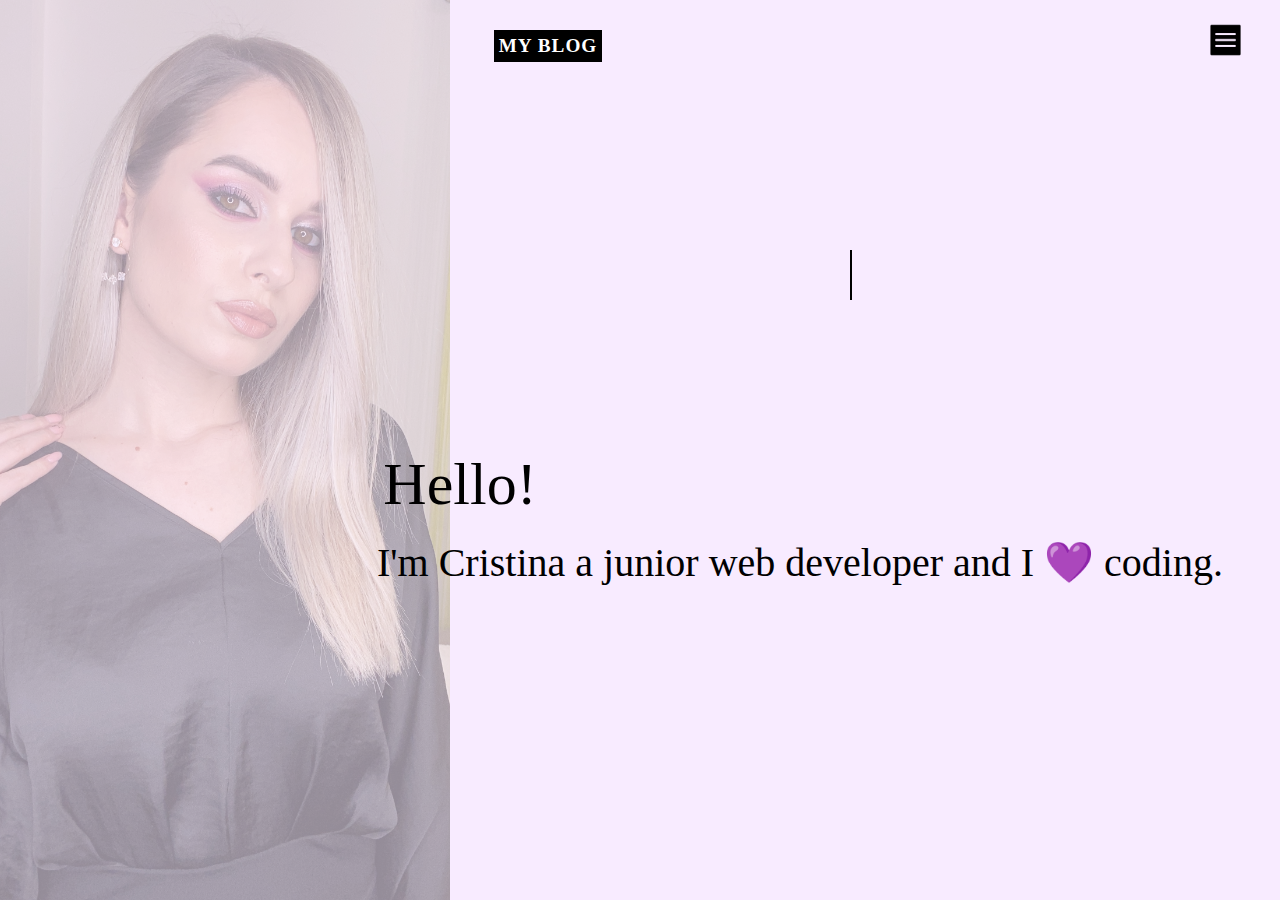
<file: FINAL-PROJECT /HOME/index.html>
<!DOCTYPE html>
<html lang="en">
  <head>
    <meta charset="UTF-8" />
    <meta http-equiv="X-UA-Compatible" content="IE=edge" />
    <meta name="viewport" content="width=device-width, initial-scale=1.0" />
    <title>Final Project</title>
    <link rel="stylesheet" href="style.css" />
  </head>
  <body>
    <div class="toggle" onclick="menuButton();"></div>
    <div class="sidebar">
      <ul>
        <li><a href="#">🏠 HOME</a></li>
        <li><a href="../ABOUT/index2.html"> 👩🏼 ABOUT </a></li>
        <li><a href="../CONTACT/index3.html"> 📲 CONTACT </a></li>
      </ul>
    </div>

    <section class="banner" id="home">
      <div class="imgSideBar">
        <img src="mypicture.JPG" />
      </div>
      <div class="contentBx">
        <h5 class="logoText">My Blog</h5>
      </div>

      <div class="wrapper">
        <div class="dynamic-texts">
          <p>Welcome to my blog !</p>
        </div>
        <div class="second_static_text">Hello!</div>
        <div class="static_text">
          I'm Cristina a junior web developer and I <span style="color: blueviolet;">💜</span> coding.
        </div>
      </div>
    </section>

    <script src="script.js"></script>
  </body>
</html>
</file>
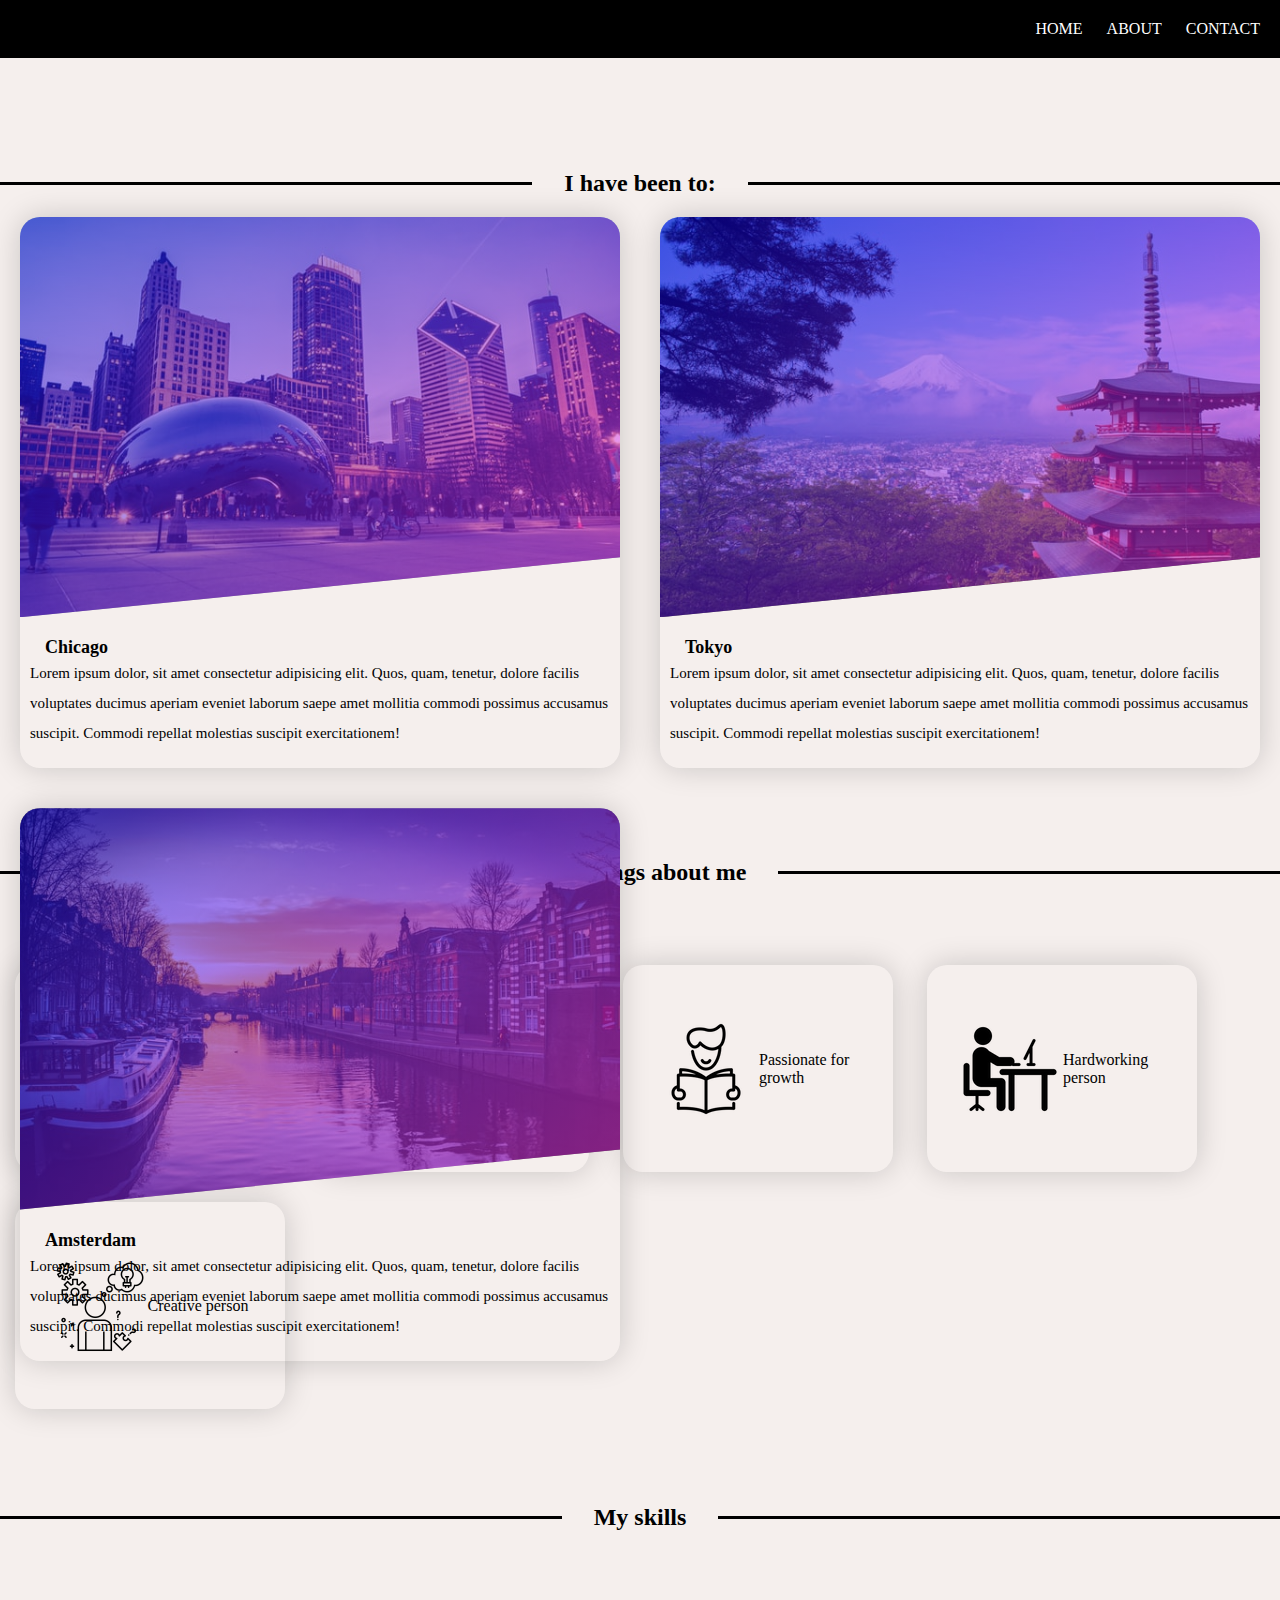
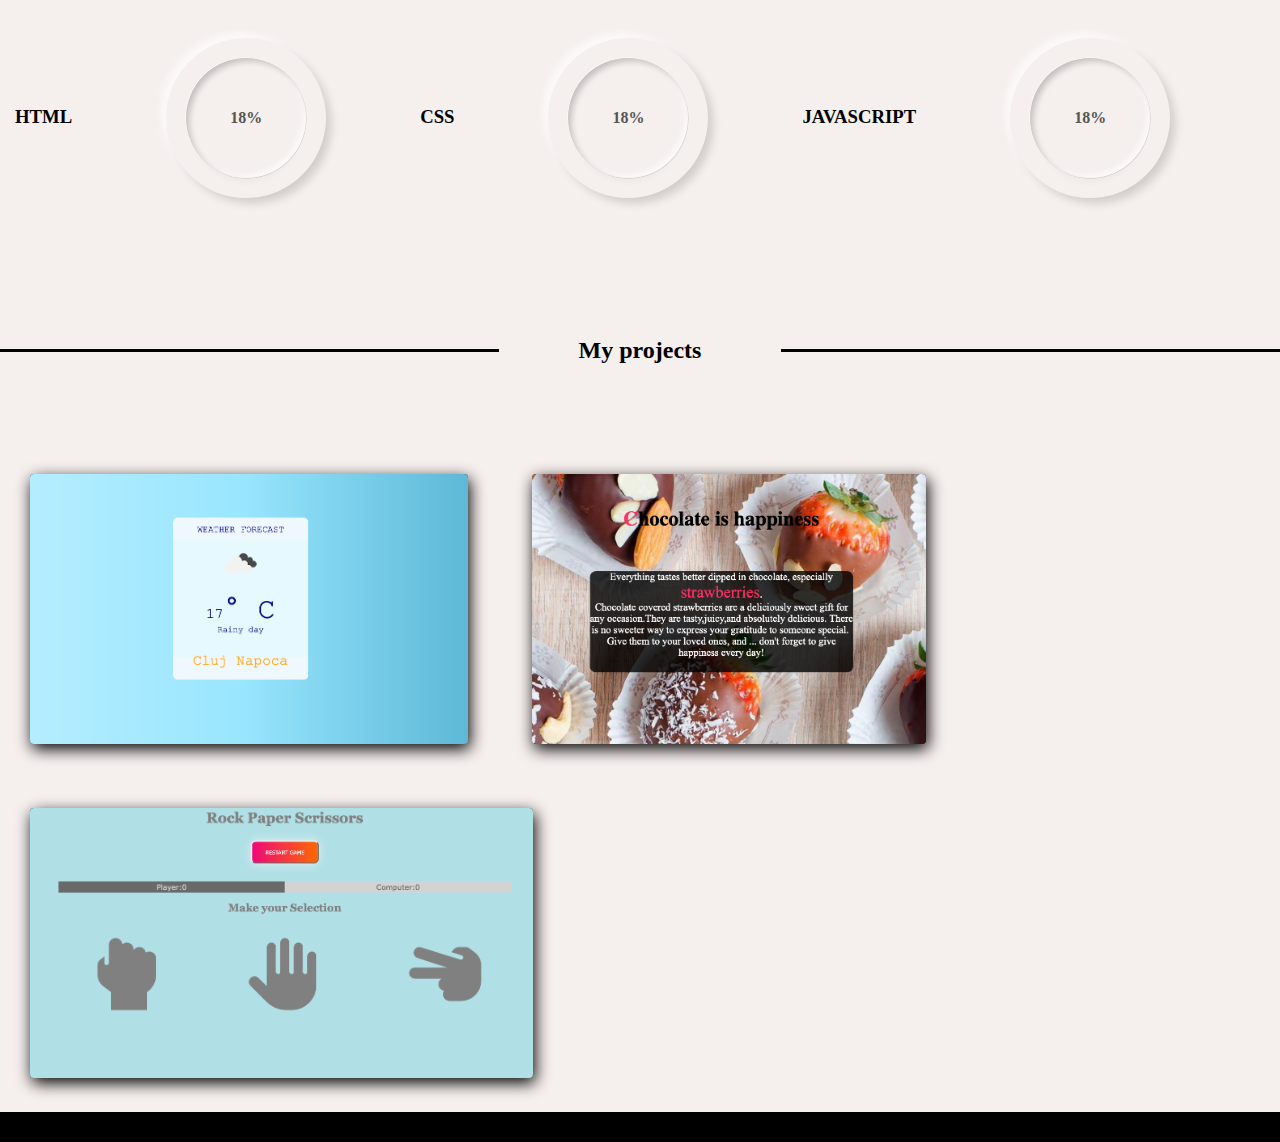
<file: FINAL-PROJECT /ABOUT/index2.html>
<!DOCTYPE html>
<html lang="en">
<head>
    <meta charset="UTF-8">
    <meta http-equiv="X-UA-Compatible" content="IE=edge">
    <meta name="viewport" content="width=device-width, initial-scale=1.0">
    <title>Final Project</title>
    <link rel="stylesheet" href="secondcss.css">

</head>
<body>
        <header>
            <nav>
             <ul class="navbar">
                <li><a href="../HOME/index.html">HOME</a></li>
                <li><a href="#">ABOUT</a></li>
                <li><a href="../CONTACT/index3.html">CONTACT</a></li>
             </ul>
            </nav>
          </header>

          <div class="first_separator">
            <div class="line"></div>
                <h2>I have been to: </h2>
            <div class="line"></div>
        </div>
    

    <!-- TRAVEL -->

    </div>
    <div class="cards">
        <div class="card1">
            <div class="container">
                <img class="cardImg" src="chicago.jpg">
                </div>
                <div class="details">
                    <h3>Chicago </h3>
                    <p>
                        Lorem ipsum dolor, sit amet consectetur adipisicing elit.
                         Quos, quam, tenetur, dolore facilis voluptates ducimus aperiam eveniet laborum 
                         saepe amet mollitia commodi
                         possimus accusamus suscipit. Commodi repellat molestias suscipit exercitationem!
                    </p>
            </div>    
        </div>
        <div class="card2">
            <div class="container">
                <img class="cardImg" src="tokyo.jpg">
                </div>
                <div class="details">
                    <h3>Tokyo </h3>
                    <p>
                        Lorem ipsum dolor, sit amet consectetur adipisicing elit.
                         Quos, quam, tenetur, dolore facilis voluptates ducimus aperiam eveniet laborum 
                         saepe amet mollitia commodi
                         possimus accusamus suscipit. Commodi repellat molestias suscipit exercitationem!
                    </p>
            </div>    
        </div>
        <div class="card3">
            <div class="container">
                <img class="cardImg"src="amsterdam.jpg">
                </div>
                <div class="details">
                    <h3>Amsterdam </h3>
                    <p>
                        Lorem ipsum dolor, sit amet consectetur adipisicing elit.
                         Quos, quam, tenetur, dolore facilis voluptates ducimus aperiam eveniet laborum 
                         saepe amet mollitia commodi
                         possimus accusamus suscipit. Commodi repellat molestias suscipit exercitationem!
                    </p>
            </div>    
        </div>
    </div>
   

    <div class="second_separator">
        <div class="line"></div>
            <h2>Few things about me</h2>
        <div class="line"></div>
    </div>

    <!-- HOBBIES -->

    <div class="hobbies">
        <img class="img2" src="family.png">   
            <p> I'm a family person</p>
    </div>
    <div class="hobbies">
        <img class="img3" src="pet-lover.png">  
            <p> I'm a pet lover</p>
    </div>
    <div class="hobbies">
        <img class="img3" src="reading-book.png">   
            <p> Passionate for growth</p>
    </div>
    <div class="hobbies">
        <img class="img4" src="work.png">   
            <p> Hardworking person</p>
    </div>
    <div class="hobbies">
        <img class="img5" src="creative.png">   
            <p> Creative person</p>
    </div>
    <div class="third_separator">
        <div class="line"></div>
            <h2>My skills</h2>
        <div class="line"></div>
    </div>


    <!-- PROGRESS BAR 1-->
    <h3>HTML</h3>
    <div class="skill">
      
        <div class="outer">
            <div class="inner">
                <div id="number">
                </div>

            </div>
        </div>

        <svg xmlns="http://www.w3.org/2000/svg" version="1.1" width="160px" height="160px">
            <defs>
               <linearGradient id="GradientColor">
                  <stop offset="0%" stop-color="#e91e63" />
                  <stop offset="100%" stop-color="#673ab7" />
               </linearGradient>
            </defs>
            <circle cx="80" cy="80" r="70" stroke-linecap="round" />
         </svg>
    </div>

    <h3>CSS</h3>
    <div class="skill">
        <div class="outer">
            <div class="inner">
                <div id="number2"></div>

            </div>
        </div>

        <svg xmlns="http://www.w3.org/2000/svg" version="1.1" width="160px" height="160px">
            <defs>
               <linearGradient id="GradientColor">
                  <stop offset="0%" stop-color="#e91e63" />
                  <stop offset="100%" stop-color="#673ab7" />
               </linearGradient>
            </defs>
            <circle class="circle2" cx="80" cy="80" r="70" stroke-linecap="round" />
    </svg>
    </div>

   <h3>JAVASCRIPT</h3>
    <div class="skill">
        <div class="outer">
            <div class="inner">
                <div id="number3">  
                </div>
            </div>
        </div>

        <svg xmlns="http://www.w3.org/2000/svg" version="1.1" width="160px" height="160px">
            <defs>
               <linearGradient id="GradientColor">
                  <stop offset="0%" stop-color="#e91e63" />
                  <stop offset="100%" stop-color="#673ab7" />
               </linearGradient>
            </defs>
            <circle class="circle3" cx="80" cy="80" r="70" stroke-linecap="round" />
    </svg>
    </div>


    <!-- My projects  -->

    <div class="fourth-separator">
        <div class="line"></div>
            <h2>My projects</h2>
        <div class="line"></div>
    </div>

  
        <img src="weatherapp.png" class="projects">
        <img src="website.png" class="projects">
        <img src="rockpaper.png" class="projects">
  


    <footer class="footercontent"> </footer>
    <script src="secondscript.js"> </script>
  
</body>
</html>
</file>
<file: FINAL-PROJECT /HOME/style.css>
*{
    margin: 0;
    padding: 0;
    box-sizing: border-box;
    font-family: Cambria, Cochin, Georgia, Times, 'Times New Roman', serif;
}

body{
    background-color:#F8EBFF;
}

.toggle{
  position: fixed;
  top:20px ;
  right:30px;
  width: 50px;
  height: 40px;
  background:#F8EBFF url(menu.png);
  background-size: 45px;
  background-position: center;
  background-repeat: no-repeat;
  cursor: pointer;
  z-index: 1000;


}

.toggle.active { 
    background:#000 url(cancel.png);
    background-size:30px;
    background-position: center;
    background-repeat: no-repeat;

    
}


section {
    padding: 100px;
    min-height: 100vh;
}  

.banner.contentBx,.sidebar
 {
    position: absolute;
    top:0;
    right:0;
    width: 73%; 
    height: 100%;
    display: flex;
    justify-content: center;
    align-items: center;
    padding: 100px;
    /* background-color: black; */
}

.banner.imgSiderbar {
    position: absolute;
    top:0;
    left: 0;
    width: 500px;
    height: 100%;
}

img {
    position:absolute;
    top:0;
    left: 0;
    width: 450px;
    height: 100%;
    object-fit: cover;
    opacity: 0.4;

}

.contentBx {
    top:0;
    left: 3em;
    position: absolute;
    width: 1000px;
    height: 100%;
    display: flex;
    justify-content: center;
    align-items: center;
    padding: 100px;

}

.logoText {
    position: absolute;
    top:30px;
    font-size: 1.2em;
    text-transform: uppercase;
    background: black;
    color: white;
    letter-spacing: 1px;
    padding: 5px;
}


.wrapper {
    min-height: 60vh; 
    justify-content: center;
    align-items: center; 
} 




.static_text {
    font-size: 40px;
    text-align: center;
    position: relative;
    left:4em ;
    top:8em;
} 

.second_static_text {
    font-size: 60px;
    text-align: center;
    position: relative;
    left:-3em ;
    top:5em;
}


.dynamic-texts p {
    font-size: 75px;
    background: -webkit-linear-gradient(rgb(201, 79, 220), rgb(10, 10, 10, 10));
    -webkit-background-clip: text;
    -webkit-text-fill-color: transparent;
    height: 50px;    
    font-size: 30px;
    position: relative;
    top: 90px;
    left:25em;
    text-shadow: 7px 7px 7px #D485FF;
    top:5em;
    animation: slide 12s steps(4)
    infinite;
}

@keyframes slide {
    100% {}
}



.dynamic-texts p::after {
    content: "";
    position: absolute;
    background-color:#F8EBFF;
    left:0;
    height: 100%;
    width: 100%;
    border-left:  2px solid;
    animation: typing 4s steps(10) 
    infinite;  
}

 @keyframes typing {
    40%,
    20%{
        left: calc(20% + 30px);
    }
    100% {
        left:0; 
    }
}



.sidebar { 
     position: fixed;
    /* background: black; */
    display: flex;
    justify-content: center;
    align-items: center;
    transition: 0.5s;
    padding: 40px;
    z-index: 100;
    right:-100%;
    background-color:black;
}


 .sidebar.active {
   right:0;
}  

.sidebar ul {
    display: flex;
    justify-content: center;
    align-items: center;
    flex-direction: column;
}

.sidebar ul li {
    list-style: none;
}

.sidebar ul li a {
    position:relative;
    display: flex;
    justify-content: center;
    align-items: center;
    color: azure; 
    text-decoration: none;
    font-size: 2em;
    margin: 10px 0;
    font-weight: 300;
    letter-spacing: 2px;
    text-transform: uppercase;

}


.sidebar ul li a:hover{
    color: #D485FF;
    
}
</file>
<file: FINAL-PROJECT /ABOUT/secondcss.css>
*{
    padding: 0;
    margin: 0;
    box-sizing: border-box;
    font-family: Cambria, Cochin, Georgia, Times, 'Times New Roman', serif;
}

body{
    font-family:'Times New Roman', Times, serif;
    background-color:#F5EFED;
}

h3 {
    display: inline;
    justify-content: flex-start;
    padding: 15px;
}


header{
    display: flex;
    align-items:center;
    padding: 10px 10px;
    background-color: black;
    justify-content: flex-end;
   
}

li,a,button{
    font-family:Georgia, 'Times New Roman', Times, serif;
    font-size: 16px;
    font-weight: 500;
    color:white;
    text-decoration: none;
    padding: 10px 5px;
    justify-content: flex-end;
}

.navbar{
    list-style: none;
}
.navbar li {
    display: inline-block;
}


.navbar li a:hover{
    color:blueviolet;

}


.introText,.nextText{
    text-align: center;
    display: block;
    margin-top: 5em;
    font-size: 25px;
    font-weight: bold;
}


.cards {
    display: grid;
    grid-template-columns: repeat(auto-fit,minmax(400px,1fr));
    padding: 20px;
    grid-gap:40px;
    height: 70vh;
    place-items: center;
}

.card1,.card2,.card3{
    border-radius: 20px;
    box-shadow: 0 0 30px rgba(0,0,0,0.18);
}
.container {
    position: relative;
    clip-path:polygon(0 0,100% 0,100% 85%,0 100%);
}


.cardImg{
    width: 100%;
    display: block;
    border-radius: 20px 20px 0 0;
}

.container::after{
    content: "";
    height: 100%;
    width: 100%;
    position: absolute;
    top:0;
    left:0;
    border-radius: 20px 20px 0 0 ;
    opacity: 0.5;

}

.card1>.container::after{
    background-image: linear-gradient(
        135deg,
        #0100ec,
        #fb36f4
    );
}


.card2>.container::after{
    background-image: linear-gradient(
        135deg,
        #0100ec,
        #fb36f4
    );
}

.card3>.container::after{
    background-image: linear-gradient(
        135deg,
        #0100ec,
        #fb36f4
    );
}

.details {
    padding: 20px 10px;
}

.details>h3{
    color:black;
    font-weight: 600;
    font-size: 18px;
    margin: 10px 0 15px 0;
}

.details>p {
    color:black;
    font-size: 15px;
    line-height: 30px;
    font-weight: 400;
}

.img1,.img2,.img3,.img4{
   right:3em;
   display: inline;
   margin: 5px;
}


.hobbies {
    display: inline-flex;
    flex-direction: row;
    justify-content: center;
    border-radius: 20px;
    box-shadow: 0 0 30px rgba(0,0,0,0.18);
    height: 23vh;
    margin: 15px;
    width: 30vh;
    padding: 30px;
    align-items: center;
    grid-template-columns: repeat(auto-fit,minmax(150px,1fr));

}

/* PROGRESS BAR */


.skill {
    display: inline-flex;
    justify-content: center;
    flex-direction: row;
    width:160px;
    height: 160px;
    position: relative;
    margin: 75px;
    
}

.outer {
    height: 160px;
    width: 160px;
    border-radius: 50%;
    padding: 20px;
    box-shadow: 6px 6px 10px -1px rgba(0, 0, 0 ,0.15),
                -6px -6px 10px -1px rgba(255,255, 255, 0.7)
}

.inner{
    height: 120px;
    width: 120px;
    border-radius: 50%;
    display: flex;
    align-items: center;
    justify-content: center;
    box-shadow: inset 4px 4px 6px -1px rgba(0, 0, 0, 0.2),
                    inset -4px -4px 6px -1px rgba(255,255, 255, 0.7),
                    -0.5px -0.5px 0px rgba(255, 255, 255, 1),
                    0.5px 0.5px 0px rgba(0, 0, 0, 0.15),
                    0px 12px 10px -10px rgba(0, 0, 0, 0.05)
}

#number {
    font-weight: 600;
    color:#555;
}

circle{
    fill:none;
    stroke: url(#GradientColor);
    stroke-width: 20px;
    stroke-dasharray: 472;
    stroke-dashoffset: 472;
    animation: anim 2s linear forwards;
}

svg {
    position: absolute;
    top: 0;
    left:0;
}

@keyframes anim {
    100% {
        stroke-dashoffset: 118;
    }
}

#number2 {
    font-weight: 600;
    color:#555;
}

.circle2{
    fill:none;
    stroke: url(#GradientColor);
    stroke-width: 20px;
    stroke-dasharray: 472;
    stroke-dashoffset: 472;
    animation: animation 2s linear forwards;
}

svg {
    position: absolute;
    top: 0;
    left:0;
}

@keyframes animation {
    100% {
        stroke-dashoffset: 141;
    }
}




#number3 {
    font-weight: 600;
    color:#555;
}

.circle3{
    fill:none;
    stroke: url(#GradientColor);
    stroke-width: 20px;
    stroke-dasharray: 472;
    stroke-dashoffset: 472;
    animation: animm 2s linear forwards;
}

svg {
    position: absolute;
    top: 0;
    left:0;
}

@keyframes animm {
    100% {
        stroke-dashoffset: 229;
    }
}

/* First separator */

  .first_separator{
    display:flex;
    align-items: center;
    margin-top: 5em;
    margin-bottom: -2em;
}
  
  .first_separator .line{
    
    height: 3px;
    flex: 1;
    background-color: #000;
}
  
  .first_separator h2{
    padding: 2rem;
  }
  

  /* Second separator */

  .second_separator{
    display:flex;
    align-items: center;
    margin-bottom: 2em; 

  }

  .second_separator .line{
    height: 3px;
    flex: 1;
    background-color: #000;
}
  
  .second_separator h2{
    padding: 2rem;
  }
  
/* Third separator */

  .third_separator{
    display:flex;
    align-items: center;
    margin-top: 3em;
  }


  .third_separator .line{
    height: 3px;
    flex: 1;
    background-color: #000;
}
  
  .third_separator h2{
    padding: 2rem;
  }
  

  /* FOOTER */

  .footercontent{
    left: 0;
    bottom: 0;
    width: 100%;
    height: 30px;
    background-color: black;
    text-align: center;
    justify-content: left;
}
  


.fourth-separator{
    display:flex;
    align-items: center;
    margin-top: -1em;
  }


  .fourth-separator .line{
    height: 3px;
    flex: 1;
    background-color: #000;
}
  
  .fourth-separator h2{
    padding: 5rem;
  }
  

 .projects {

    border-radius: 4px;
    height: 30vh;
    margin: 30px;
    -webkit-box-shadow: inset -1px 3px 8px 5px #000, 2px 5px 16px 0px #000, 5px 5px 15px 5px rgba(0,0,0,0); 
    box-shadow: inset -1px 3px 8px 5px #000, 2px 5px 16px 0px #000, 5px 5px 15px 5px rgba(0,0,0,0);


}
</file>
